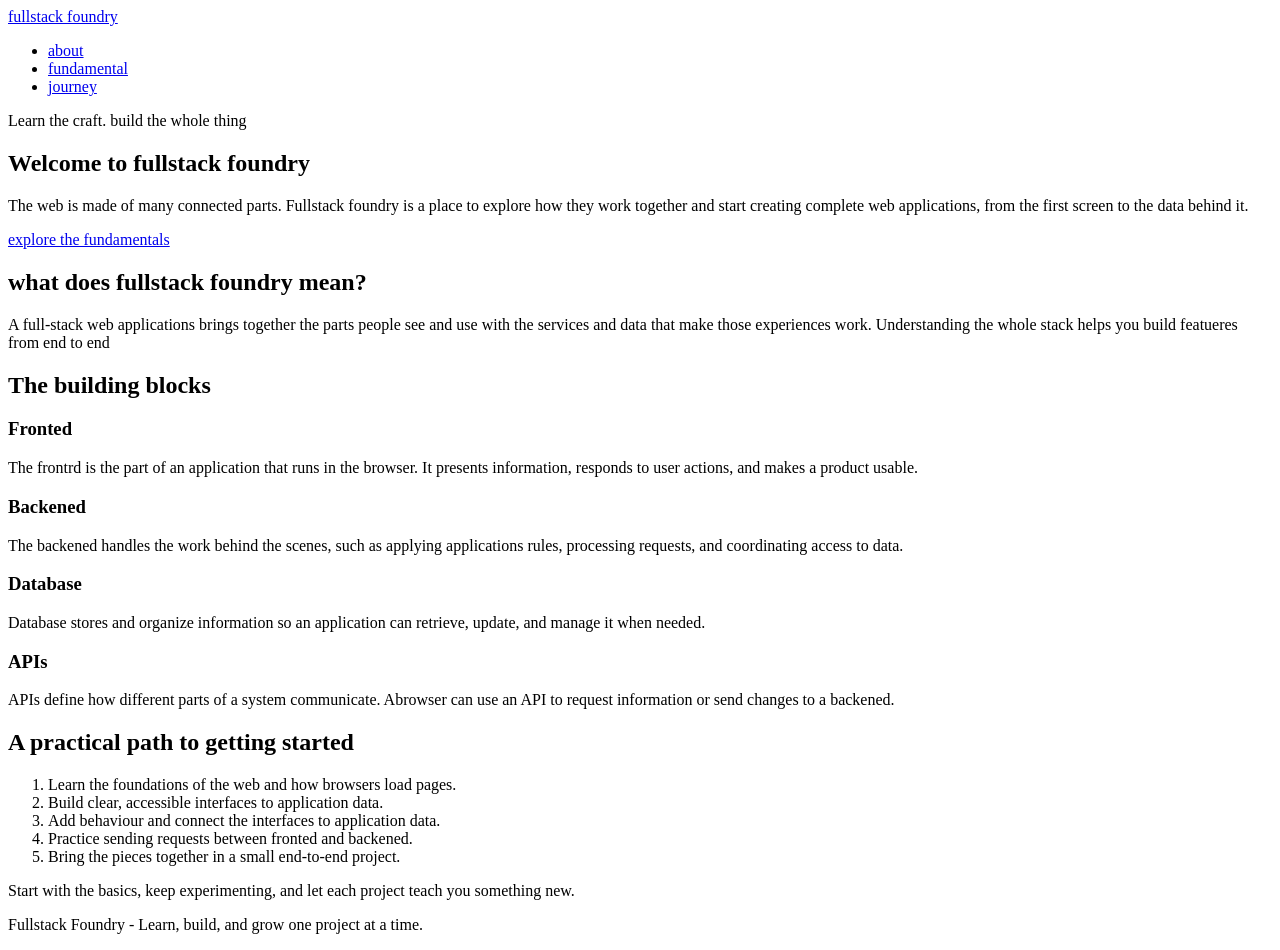
<file: homepage.html>
<!DOCTYPE html>
<html lang="en">
<head>
    <meta charset="UTF-8">
    <meta name="viewport" content="width=device-width, initial-scale=1.0" />
    <meta
    name="description"
    content="Discover Fullstack foundry: a place to learn the basics of building complete web
    applications."
    />
    <title>Fullstack foundry | build for the web</title>
</head>
<body>
    <header>
        <a href="#home">fullstack foundry</a>
        <nav aria-label="main navigation">
            <ul>
                <li><a href="#about">about</a></li>
                <li><a href="#fundamental">fundamental</a></li>
                <li><a href="#journey">journey</a></li>
            </ul>
        </nav>
    </header>

    <main id="home">
        <section aria-label ledby="welcome-heading">
            <p>Learn the craft. build the whole thing</p>
            <h1 id="welcome-heading">Welcome to fullstack foundry</h1>
            <p>
                The web is made of many connected parts. Fullstack foundry is a place
                to explore how they work together and start creating complete web
                applications, from the first screen to the data behind it.
            </p>
            <p><a href="#fundamentals">explore the fundamentals</a></p>
        </section>

        <section id="about" aria-label ledby="about-heading">
            <h2 id="about-heading">what does fullstack foundry mean?</h2>
            <p>
                A full-stack web applications brings together the parts
                people see and use with the services and data that make those experiences work.
                Understanding the whole stack helps you build featueres from end to end
            </p>
        </section>

        <section id="fundamentals" aria-label ledby="fundamentals-heading">
            <h2 id="fundamentals-heading">The building blocks</h2>
            <article>
                <h3>Fronted</h3>
                <p>
                    The frontrd is the part of an application that runs in the browser.
                    It presents information, responds to user actions, and makes a product usable.
                </p>
            </article>
            <article>
                <h3>Backened</h3>
                <p>
                    The backened handles the work behind the scenes, such as applying applications
                    rules, processing requests, and coordinating access to data.
                </p>
            </article>
            <article>
                <h3>Database</h3>
                <p>
                    Database stores and organize information so an application can retrieve,
                    update, and manage it when needed.
                </p>
            </article>
            <article>
                <h3>APIs</h3>
                <p>
                    APIs define how different parts of a system communicate.
                    Abrowser can use an API to request information or send changes to a backened.
                </p>
            </article>
        </section>

        <section id="journey" aria-label ledby="journey-heading">
            <h2 id="journey-heading">A practical path to getting started</h2>
            <ol>
                <li>Learn the foundations of the web and how browsers load pages.</li>
                <li>Build clear, accessible interfaces to application data.</li>
                <li>Add behaviour and connect the interfaces to application data.</li>
                <li>Practice sending requests between fronted and backened.</li>
                <li>Bring the pieces together in a small end-to-end project.</li>
            </ol>
            <p>
                Start with the basics, keep experimenting, and let each project teach you something
                new.
            </p>
        </section>
    </main>

    <footer>
        <p>Fullstack Foundry - Learn, build, and grow one project at a time.</p>
    </footer>
</body>
</html>
</file>
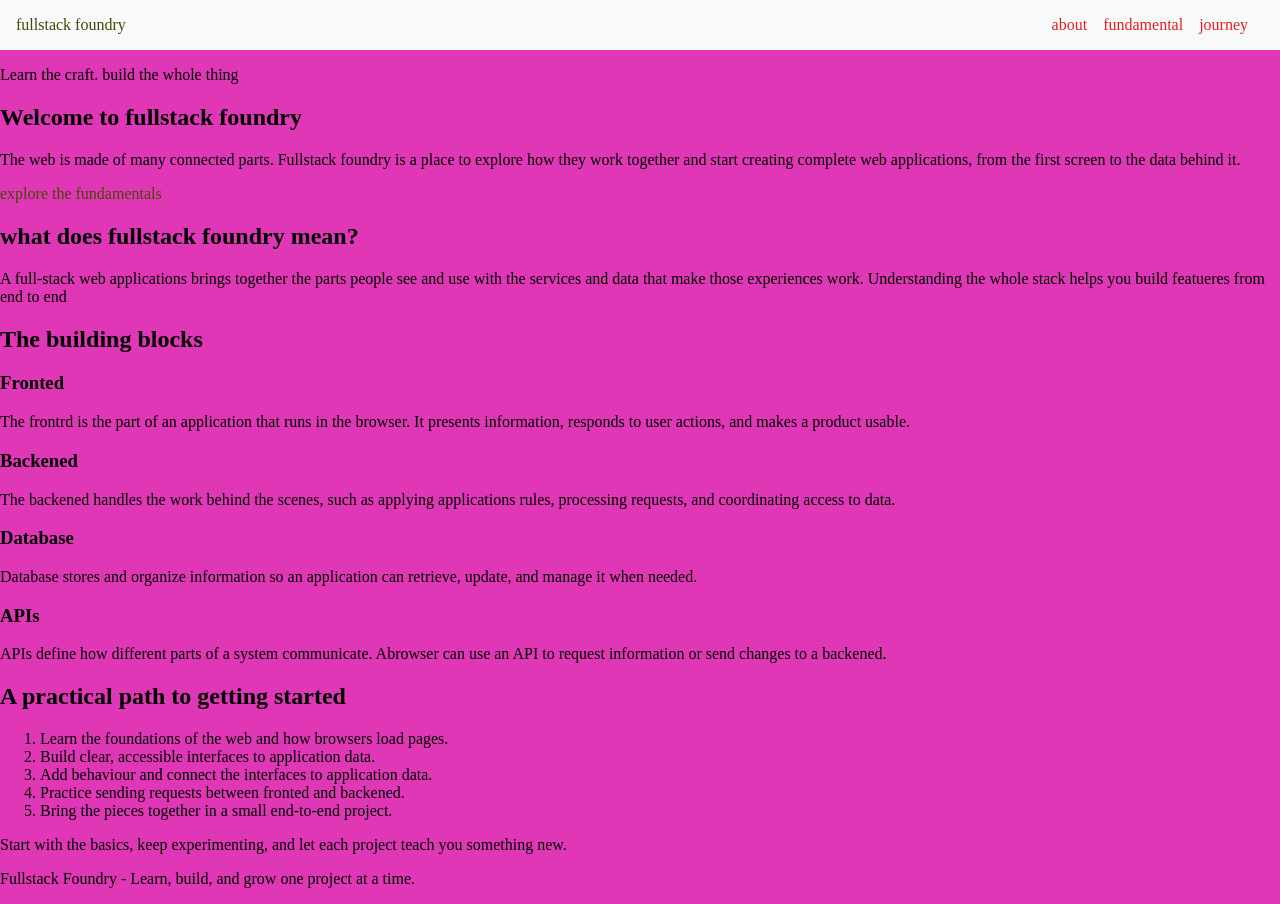
<file: CSS.Styling/homepage.html>
<!DOCTYPE html>
<html lang="en">
<head>
    <meta charset="UTF-8">
    <meta name="viewport" content="width=device-width, initial-scale=1.0" />
    <meta
    name="description"
    content="Discover Fullstack foundry: a place to learn the basics of building complete web
    applications."
    />
    <title>Fullstack foundry | build for the web</title>
    <link rel="stylesheet" href="homepage.css" />
</head>
<body>
    <header class="head">
        <a href="#home">fullstack foundry</a>
        <nav aria-label="main navigation">
            <ul>
                <li><a href="#about">about</a></li>
                <li><a href="#fundamental">fundamental</a></li>
                <li><a href="#journey">journey</a></li>
            </ul>
        </nav>
    </header>

    <main id="home">
        <section aria-label ledby="welcome-heading">
            <p>Learn the craft. build the whole thing</p>
            <h1 id="welcome-heading">Welcome to fullstack foundry</h1>
            <p>
                The web is made of many connected parts. Fullstack foundry is a place
                to explore how they work together and start creating complete web
                applications, from the first screen to the data behind it.
            </p>
            <p><a href="#fundamentals">explore the fundamentals</a></p>
        </section>

        <section id="about" aria-label ledby="about-heading">
            <h2 id="about-heading">what does fullstack foundry mean?</h2>
            <p>
                A full-stack web applications brings together the parts
                people see and use with the services and data that make those experiences work.
                Understanding the whole stack helps you build featueres from end to end
            </p>
        </section>

        <section id="fundamentals" aria-label ledby="fundamentals-heading">
            <h2 id="fundamentals-heading">The building blocks</h2>
            <article>
                <h3>Fronted</h3>
                <p>
                    The frontrd is the part of an application that runs in the browser.
                    It presents information, responds to user actions, and makes a product usable.
                </p>
            </article>
            <article>
                <h3>Backened</h3>
                <p>
                    The backened handles the work behind the scenes, such as applying applications
                    rules, processing requests, and coordinating access to data.
                </p>
            </article>
            <article>
                <h3>Database</h3>
                <p>
                    Database stores and organize information so an application can retrieve,
                    update, and manage it when needed.
                </p>
            </article>
            <article>
                <h3>APIs</h3>
                <p>
                    APIs define how different parts of a system communicate.
                    Abrowser can use an API to request information or send changes to a backened.
                </p>
            </article>
        </section>

        <section id="journey" aria-label ledby="journey-heading">
            <h2 id="journey-heading">A practical path to getting started</h2>
            <ol>
                <li>Learn the foundations of the web and how browsers load pages.</li>
                <li>Build clear, accessible interfaces to application data.</li>
                <li>Add behaviour and connect the interfaces to application data.</li>
                <li>Practice sending requests between fronted and backened.</li>
                <li>Bring the pieces together in a small end-to-end project.</li>
            </ol>
            <p>
                Start with the basics, keep experimenting, and let each project teach you something
                new.
            </p>
        </section>
    </main>

    <footer>
        <p>Fullstack Foundry - Learn, build, and grow one project at a time.</p>
    </footer>
</body>
</html>
</file>
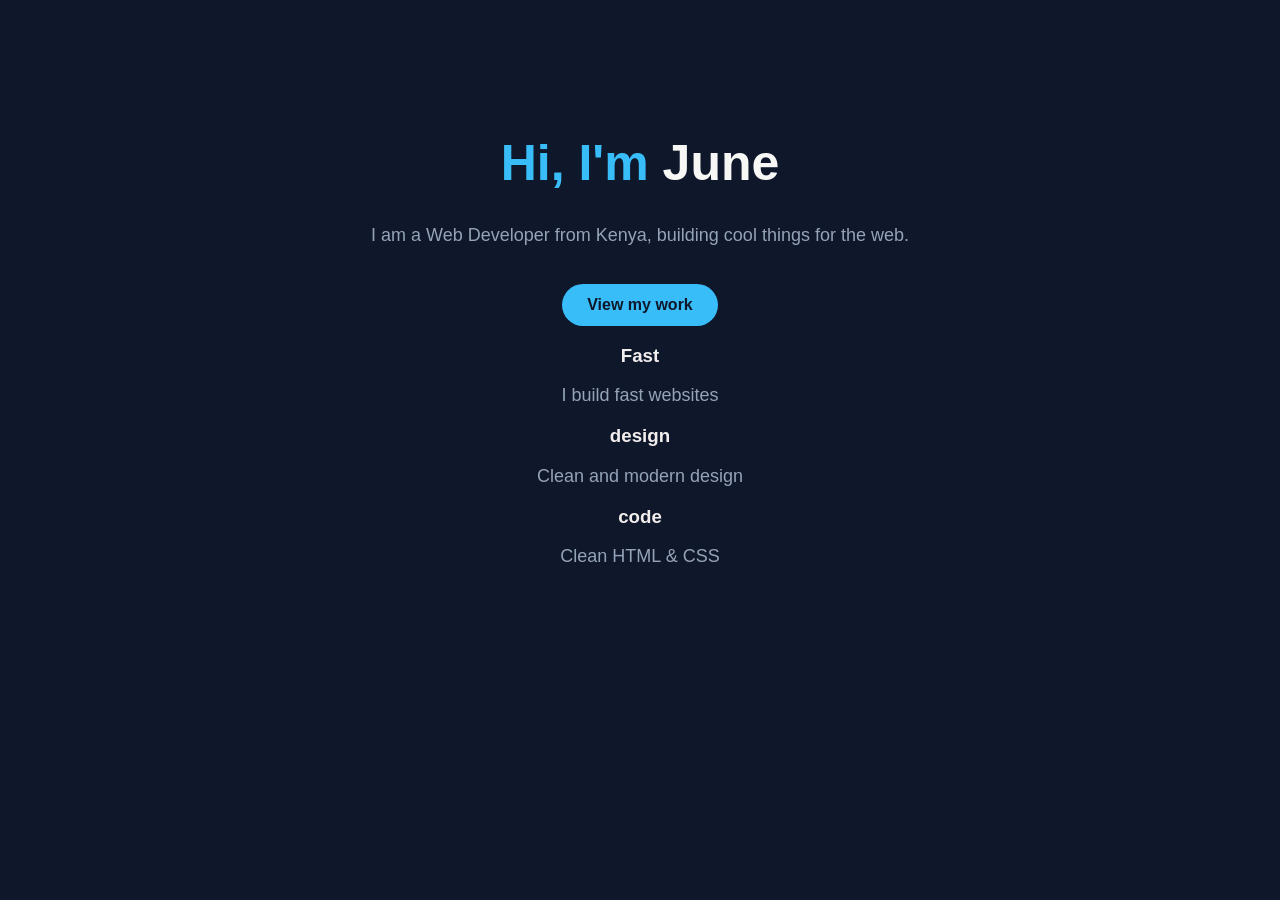
<file: Portfolio/special.html>
<!DOCTYPE html>
<html lang="en">
<head>
    <meta charset="UTF-8">
    <meta name="viewport" content="width=device-width, initial-scale=1.0">
    <title>Special portfolio</title>
    <style>
        body {
            font-family: Arial, sans-serif;
            margin: 0;
            color: #f3eeee;
            background-color: #0f172a;
            text-align: center;
        }
        .hero {
            padding: 100px 20px;
        }
        h1 {
            color: #38bdf8;
            font-size: 50px;
        }
        h1 span {
            color: hwb(60 96% 3%);
        }
        p {
            font-size: 18px;
            color: #94a3b8;
        }
        button {
            background-color: #38bdf8;
            color: #0f172a;
            border: none;
            padding: 12px 25px;
            font-size: 16px;
            cursor: pointer;
            margin-top: 20px;
            border-radius: 30px;
            font-weight: bold;
        }
        button:hover {
            background-color: #fafbfc;
        }


    </style>
</head>
<body>

<div class="hero">
    <h1>Hi, I'm <span>June </span></h1>
    <p>I am a Web Developer from Kenya, building cool things for the web.</p>
    <button>View my work</button>

    <div class="card-box">
        <div class="card">
            <h3>Fast</h3>
            <p>I build fast websites</p>
        </div>
        <div class="card">
            <h3>design</h3>
            <p>Clean and modern design</p>
        </div>
        <div class="card">
            <h3>code</h3>
            <p>Clean HTML & CSS</p>
            </div>
    </div>
</div>
</body>
</html>
</file>
<file: CSS.Styling/homepage.css>
body{
    font-family:Georgia, 'Times New Roman', Times, serif;
    margin: 0;
    padding: 0;
    background-color: #df37b5;
}

header{
    background-color: #eef1f3;
    color: white;
    padding: 1rem
}

.head{
    background-color: #f8f9fa;
    color: white;
    padding: 1rem;
    display: flex;
    justify-content: space-between;
}

a{
    color: #4b4606;
    text-decoration: none;
}

nav ul{
    list-style-type: none;
    margin: 0;
    padding: 0;
    display: flex;
}

nav ul li{
    margin-right: 1rem;
}

nav ul li a{
    color: #e41f1f;
    text-decoration: none;
}
</file>
